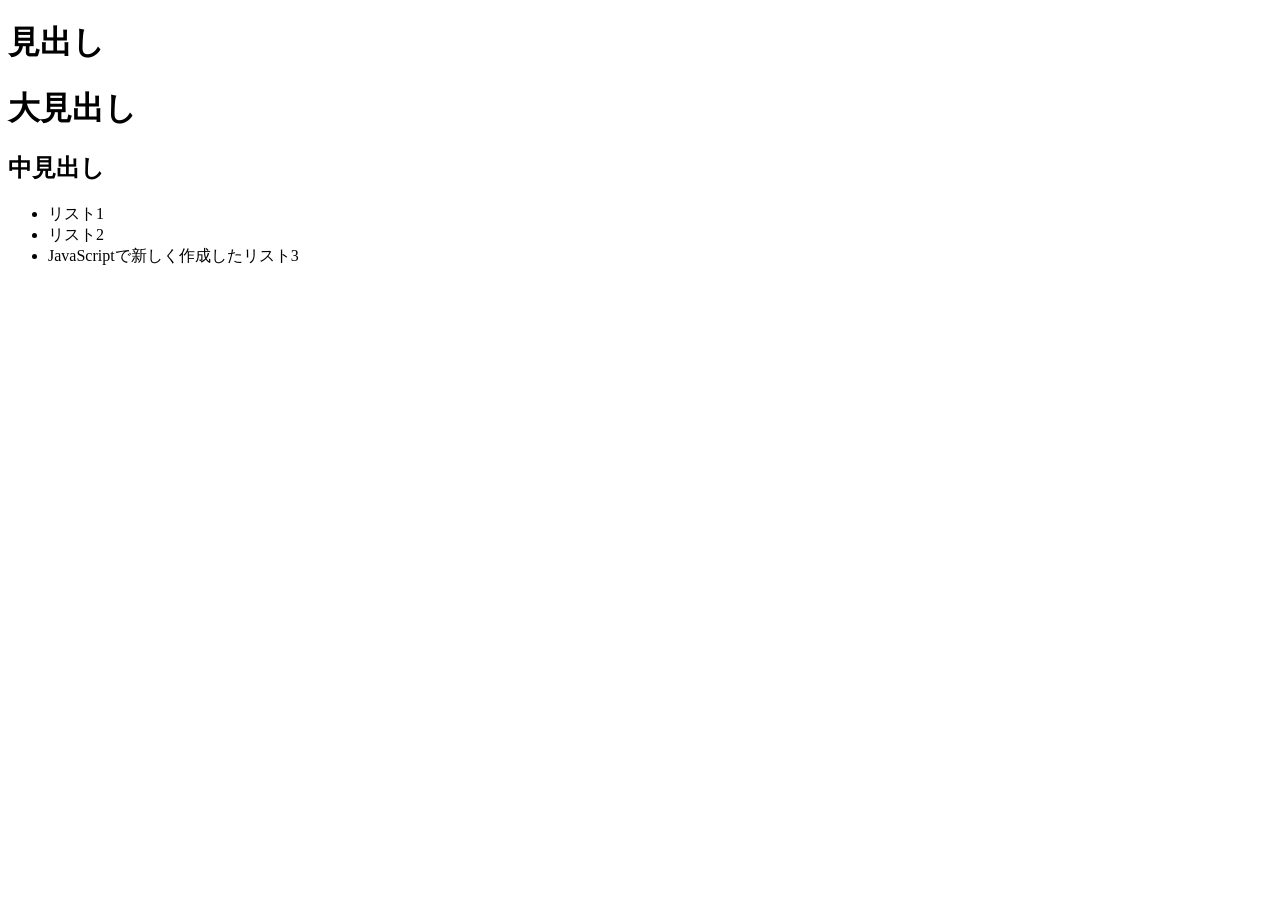
<file: dom.html>
<!DOCTYPE html>
<html lang="ja">

<head>
    <meta charset="UTF-8">
    <title>DOM操作</title>
</head>

<body>
    <h1>見出し</h1>
    <h1 id="first-heading" class="heading">大見出し</h1>
    <h2 id="second-heading" class="heading">中見出し</h2>
    <ul>
        <li id="first-item">リスト1</li>
        <li id="second-item">リスト2</li>
    </ul>
    <script src="js/dom.js"></script>
</body>

</html>
</file>
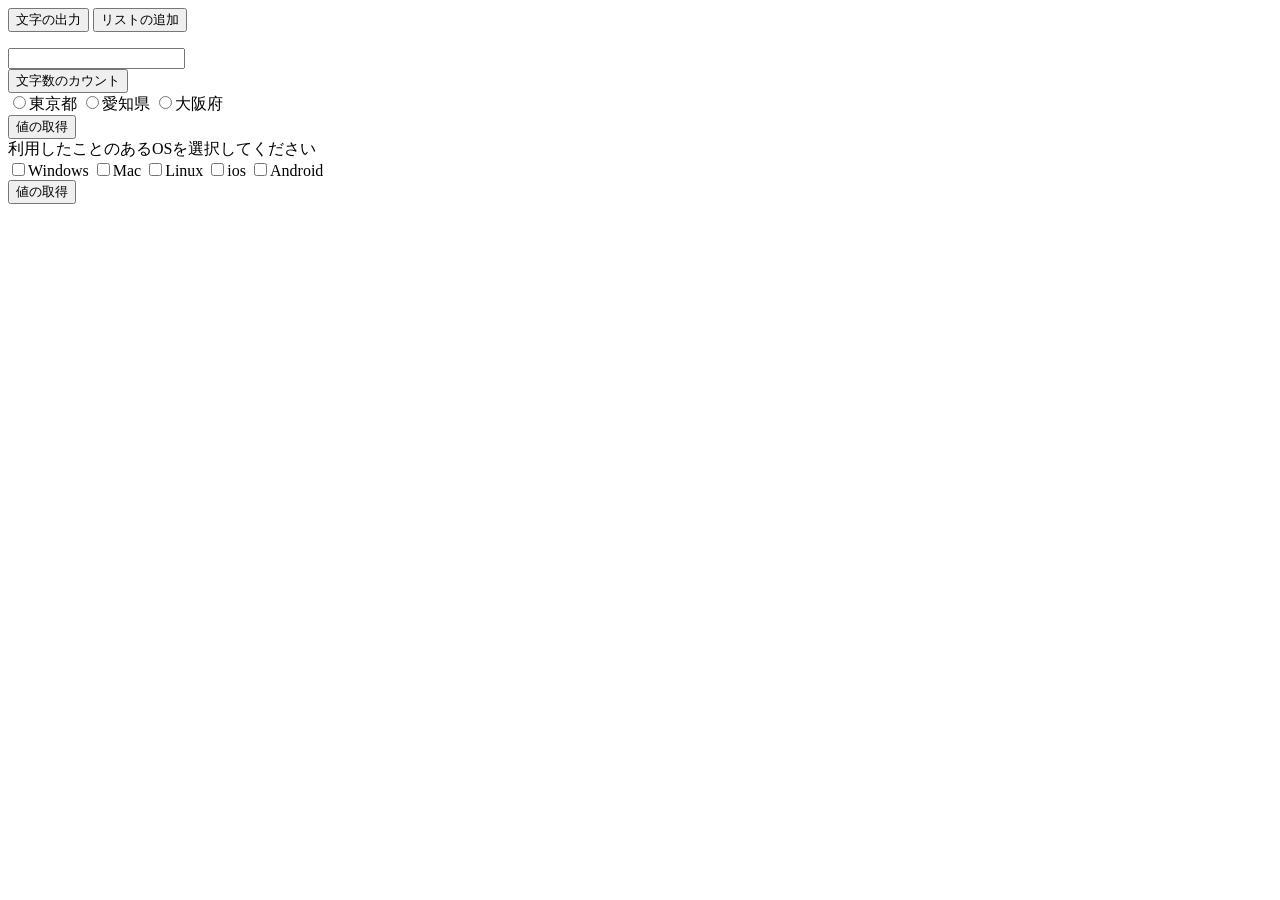
<file: event.html>
<!DOCTYPE html>
<html lang="ja">
<head>
    <meta charset="UTF-8">
    <title>イベント処理</title>
</head>
<body>
<button id = "output-btn">文字の出力</button>
<button id = "add-btn">リストの追加</button>
<ul id = "parent-list"></ul>
<form name = "textForm">
    <input type = "text" name = "textBox">
</form>
<button id = "count-btn">文字数のカウント</button>

<form name = "areaForm">
    <input type = "radio" name = "area" value = "tokyo">東京都
    <input type = "radio" name = "area" value = "aichi">愛知県
    <input type = "radio" name = "area" value = "osaka">大阪府
</form>
<button id = "area-btn">値の取得</button>

<form name = "osForm">
    <label>利用したことのあるOSを選択してください</label><br>
    <input type = "checkbox" name = "os" value = "windows">Windows
    <input type = "checkbox" name = "os" value = "mac">Mac
    <input type = "checkbox" name = "os" value = "linux">Linux
    <input type = "checkbox" name = "os" value = "ios">ios
    <input type = "checkbox" name = "os" value = "android">Android
</form>
<button id = "os-btn">値の取得</button>

<script src = "js/event.js"></script>
</body>
</html>
</file>
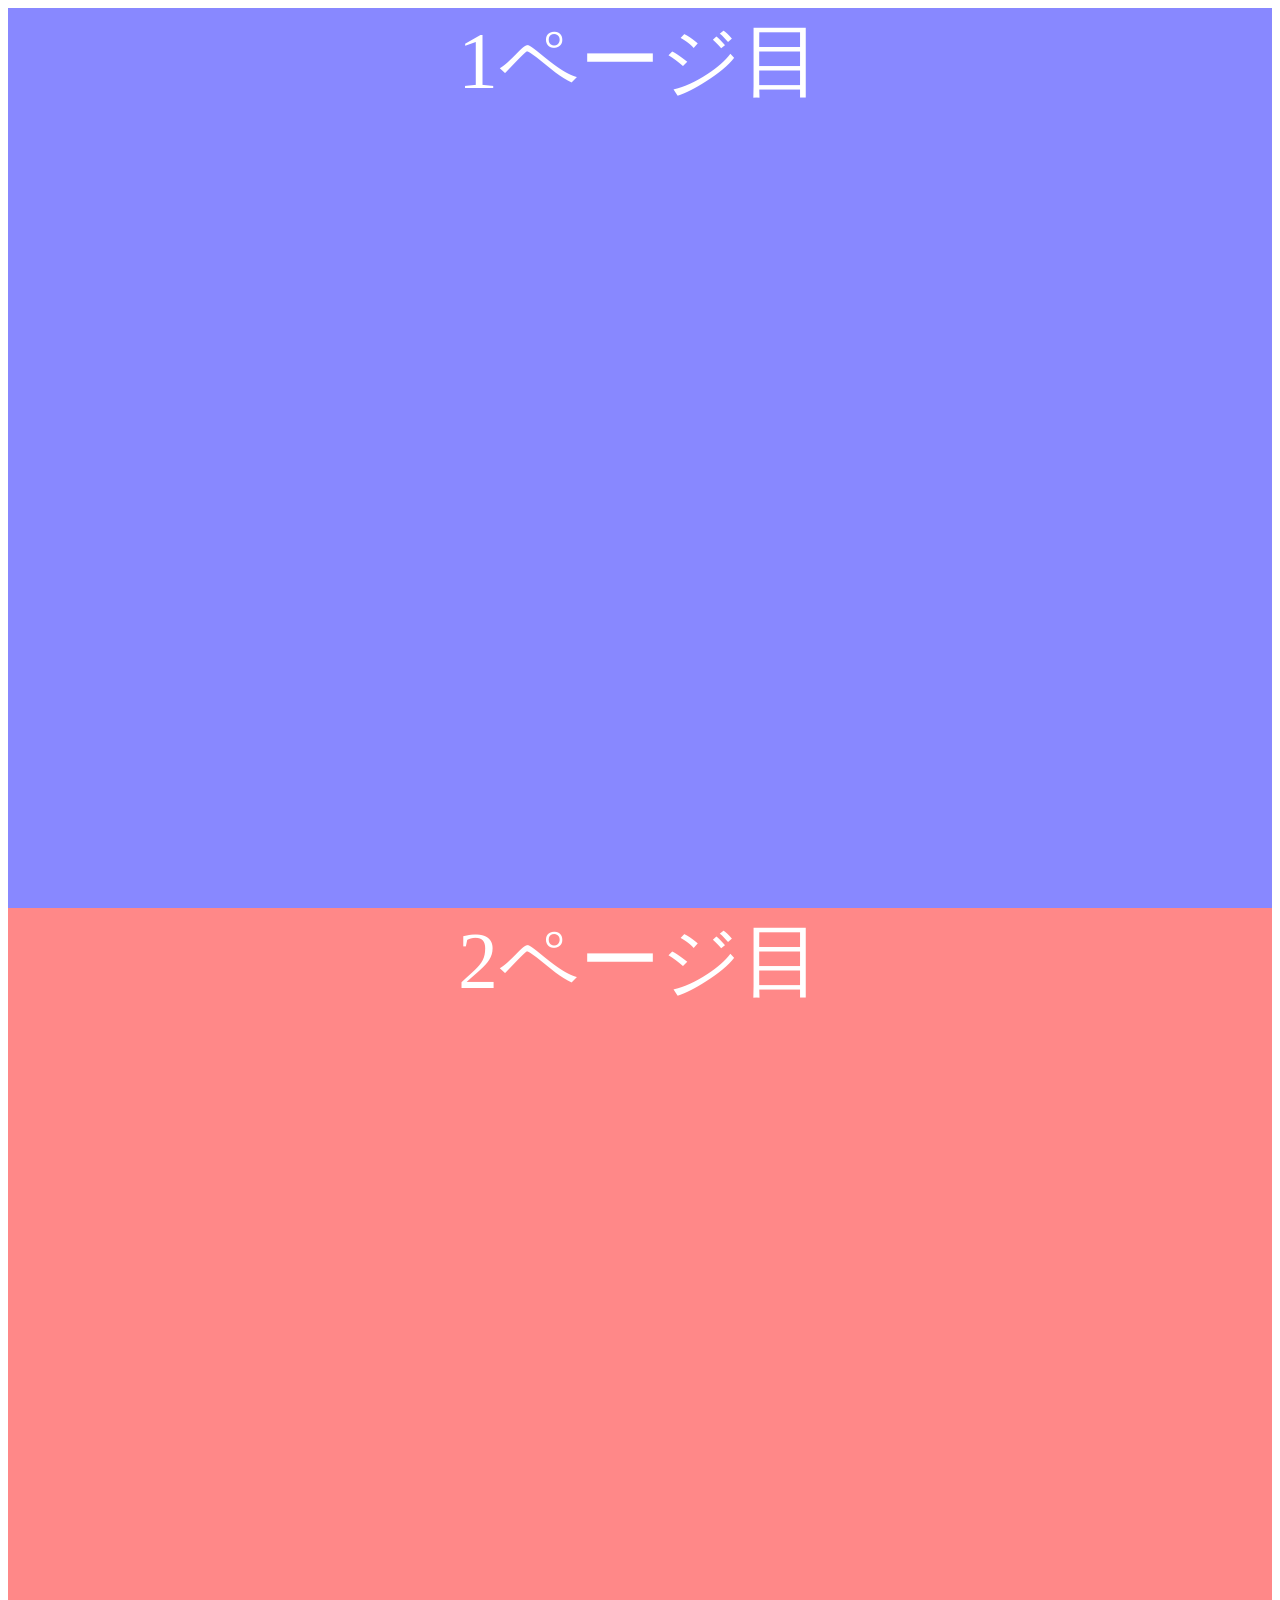
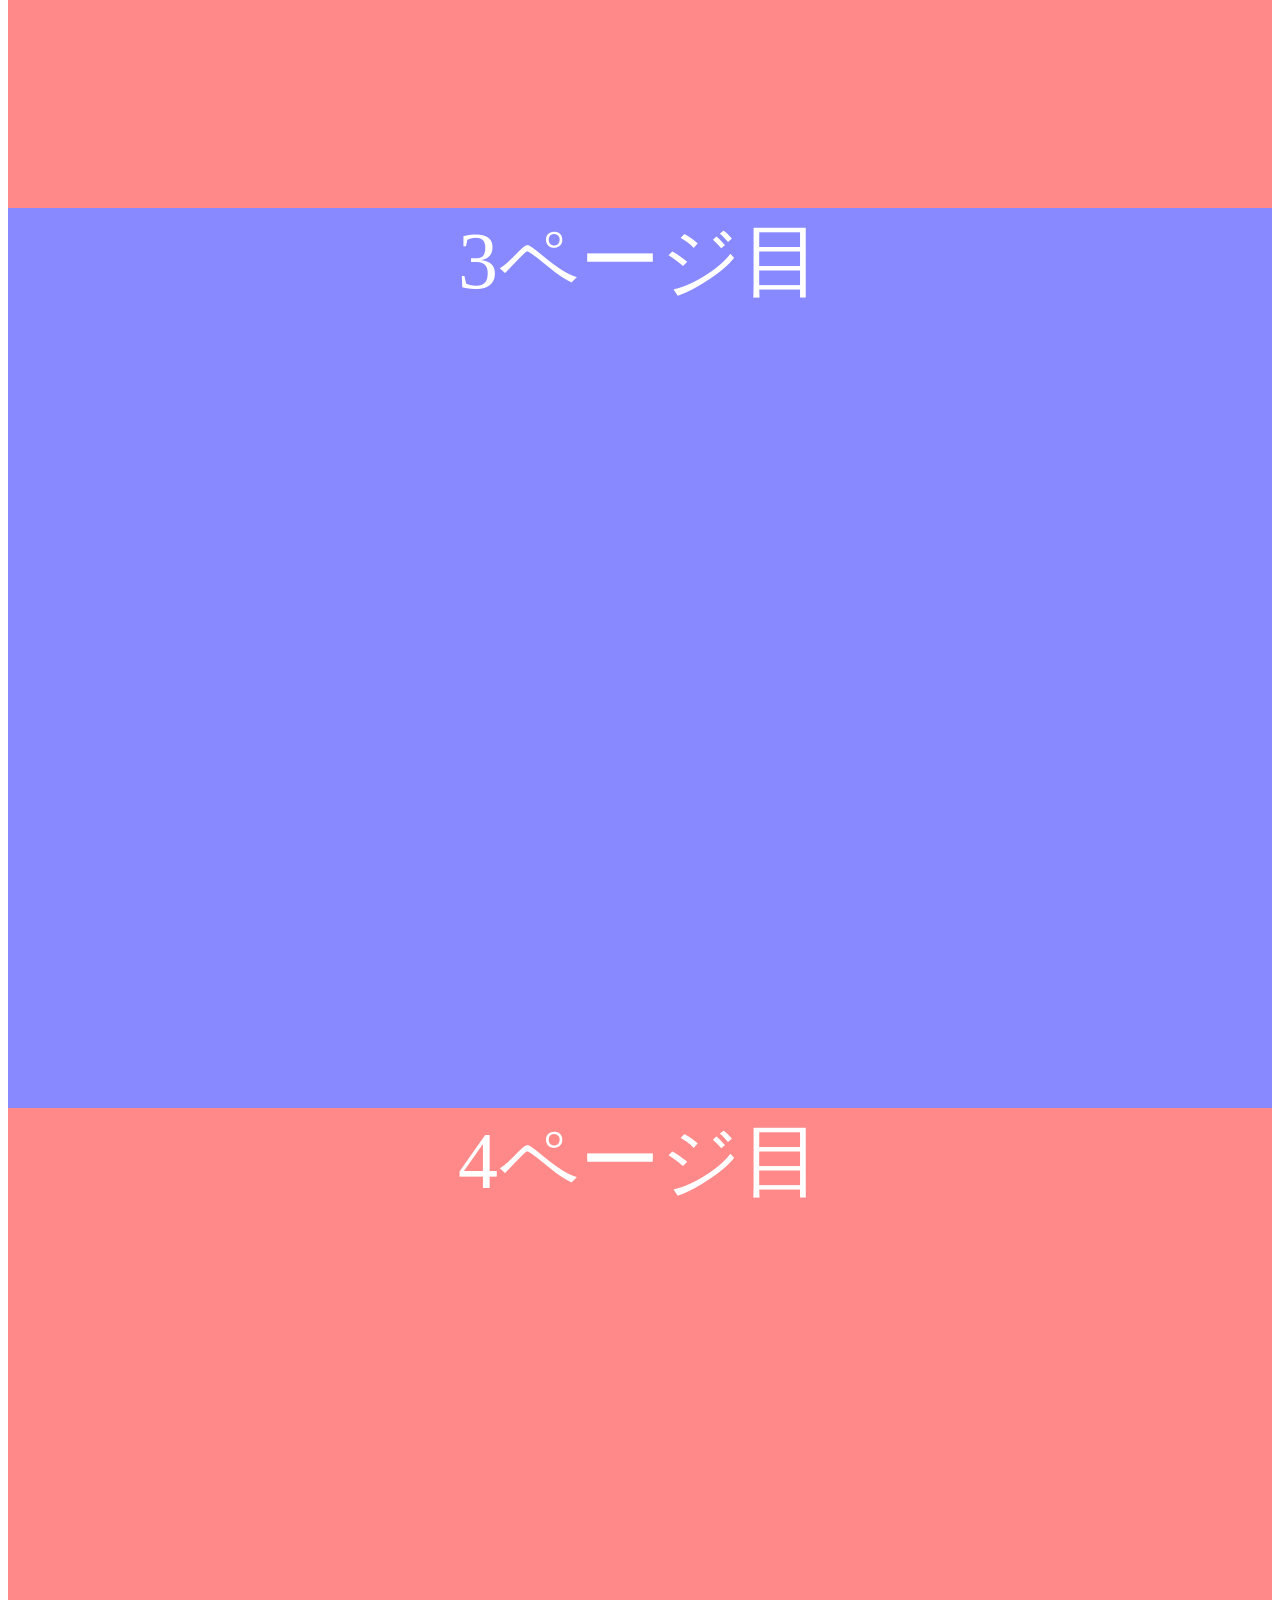
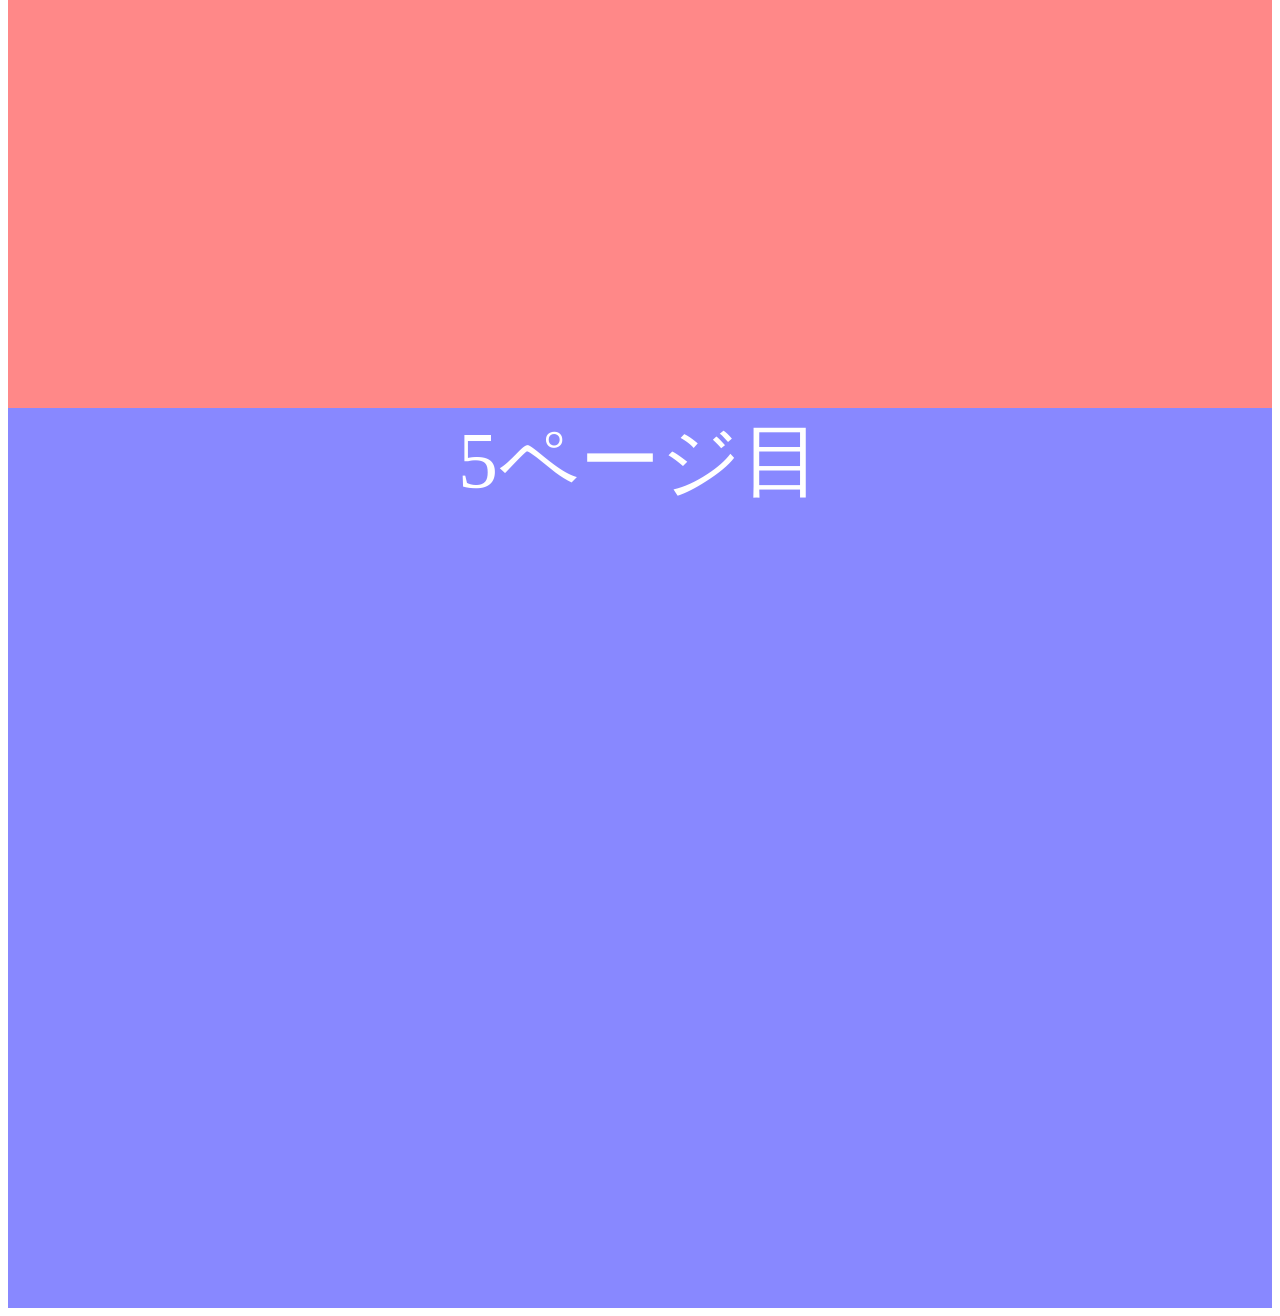
<file: scroll.html>
<!DOCTYPE html>
<html lang="ja">

<head>
    <meta charset="UTF-8">
    <title>イベント処理(スクロール)</title>
    <link rel="stylesheet" href="css/scroll.css">
</head>

<body>
    <div class="blue-screen">1ページ目</div>
    <div class="red-screen">2ページ目</div>
    <div class="blue-screen">3ページ目</div>
    <div class="red-screen">4ページ目</div>
    <div class="blue-screen">5ページ目</div>
    <a id="back-btn" href="#">トップに戻る</a>
    <script src="js/scroll.js"></script>
</body>

</html>
</file>
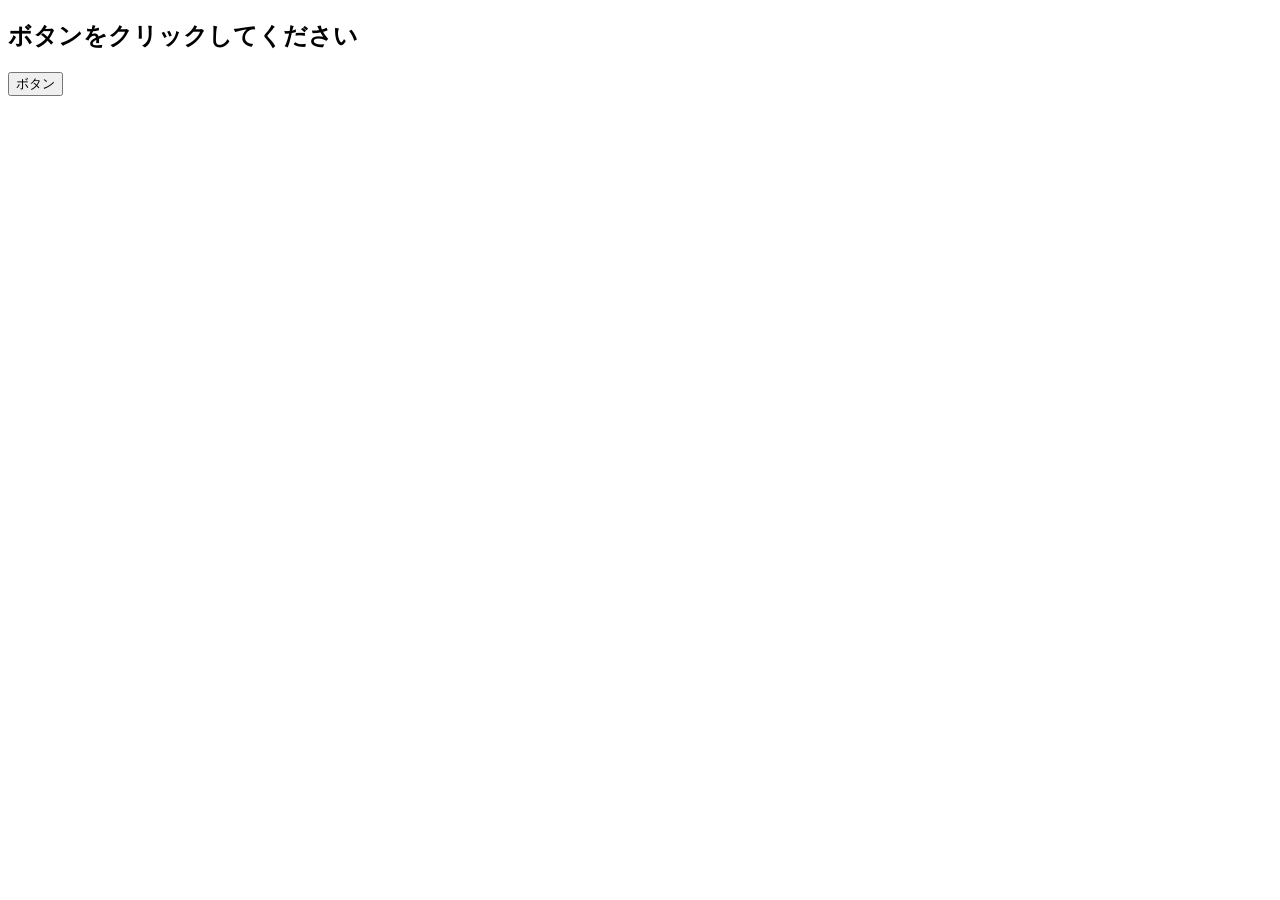
<file: kadai_020/event.html>
<!DOCTYPE html>
<html lang="ja">

<head>
    <meta charset="UTF-8">
    <title>JavaScriptの基礎を学ぼう_20章課題</title>
</head>

<body>
    <h2 id="text">ボタンをクリックしてください</h2>
    <button id="btn">ボタン</button>
    <script src="event.js"></script>
</body>

</html>
</file>
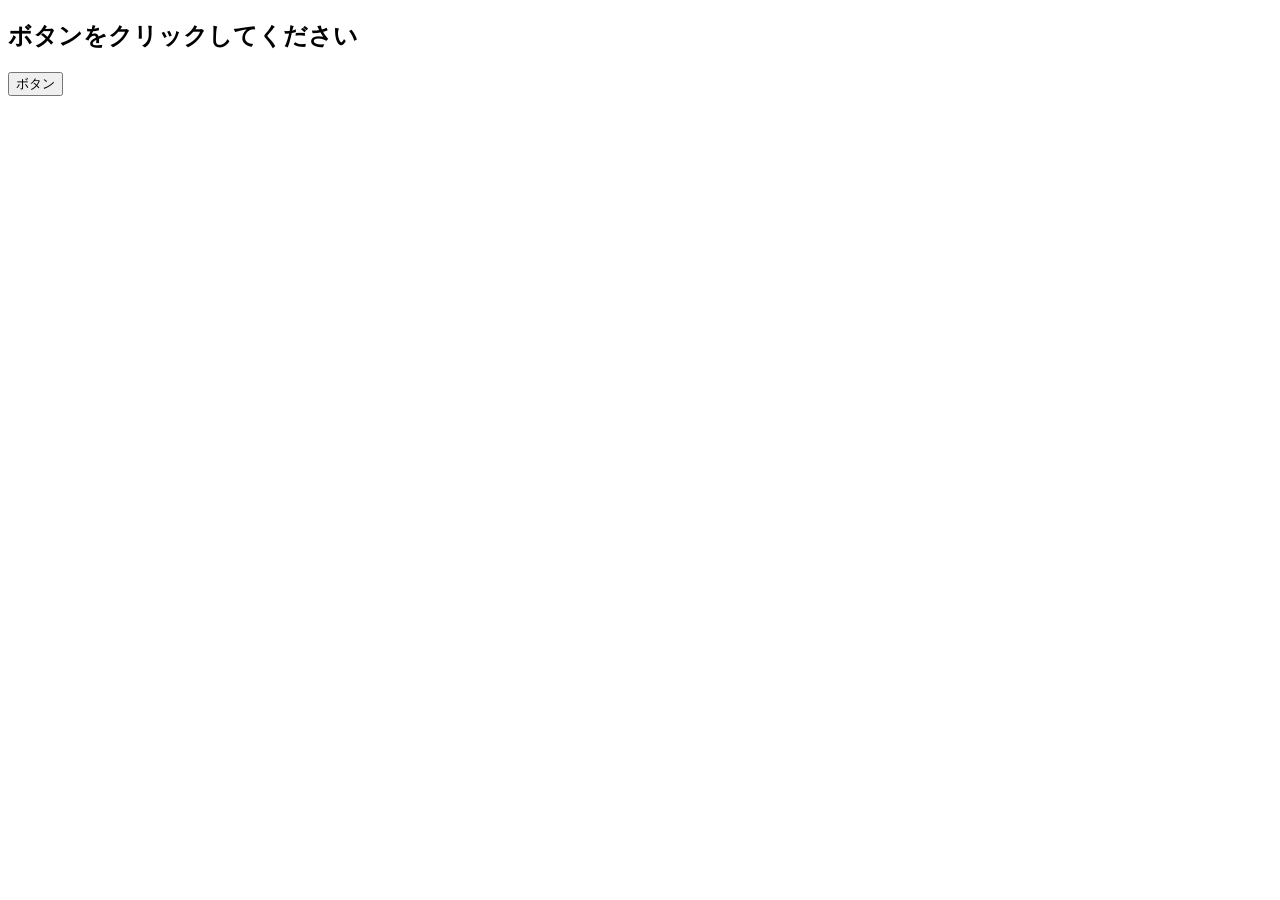
<file: kadai_021/event.html>
<!DOCTYPE html>
<html lang="ja">
<head>
    <meta charset="UTF-8">
    <title>JavaScriptの基礎を学ぼう_21章課題</title>
</head>
<body>
    <h2 id="text">ボタンをクリックしてください</h2>
    <button id="btn">ボタン</button>
    <script src="event.js"></script>
</body>
</html>
</file>
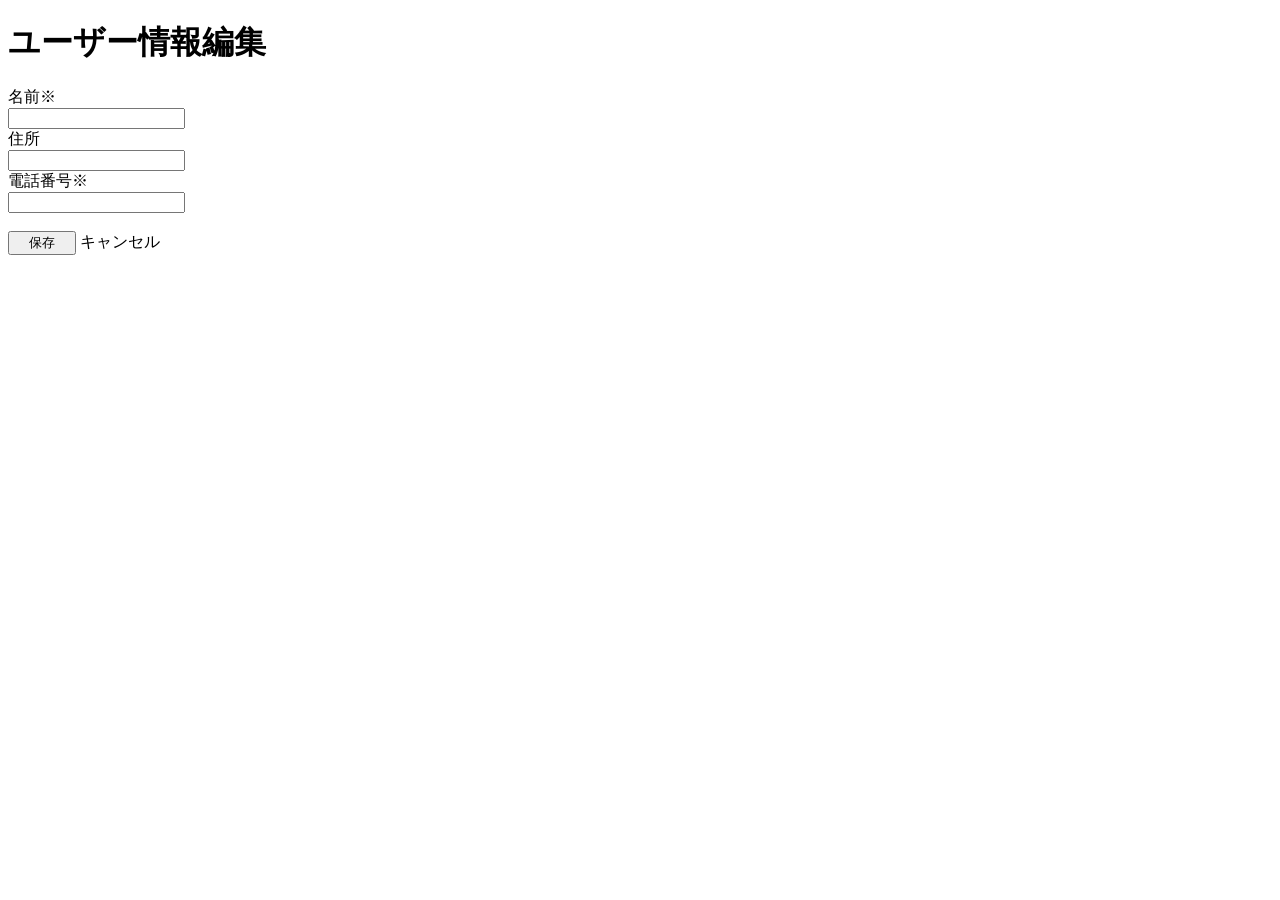
<file: springSample-1/src/main/resources/templates/user/edit.html>
<!DOCTYPE html>
<html xmlns="http://www.w3.org/1999/xhtml"
  xmlns:th="http://www.thymeleaf.org">
<head
  th:replace="common/head :: head_fragment(title = 'ユーザー情報編集', scripts = ~{::script}, links = ~{::link})"></head>
<body>
  <div class="container">
    <div th:if="${validationError}" th:each="error : ${validationError}">
      <label class="text-danger" th:text="${error}"></label>
    </div>
    <h1>ユーザー情報編集</h1>

    <form th:action="@{/user/update}" th:object="${userUpdateRequest}" th:method="post">
      <input type="hidden" th:field="*{id}" />
      <div>
        <div class="row mx-md-n5">
          <div class="col-2 pt-3 border bg-light">名前<span class="text-danger">※</span></div>
          <div class="col py-2 border">
            <input type="text" class="form-control" th:field="*{name}">
          </div>
        </div>
        <div class="row mx-md-n5">
          <div class="col-2 pt-3 border bg-light">住所</div>
          <div class="col py-2 border">
            <input type="text" class="form-control" th:field="*{address}">
          </div>
        </div>
        <div class="row mx-md-n5">
          <div class="col-2 pt-3 border bg-light">電話番号<span class="text-danger">※</span></div>
          <div class="col py-2 border">
            <input type="text" class="form-control" th:field="*{phone}">
          </div>
        </div>
      </div>
      <br />
      <div class="text-center">
        <input type="submit" class="btn btn-primary" value="　保存　">
        <a th:href="@{/user/{id}(id=*{id})}" class="btn btn-secondary">キャンセル</a>
      </div>
    </form>
  </div>
</body>
</html>
</file>
<file: css/scroll.css>
.blue-screen {
    height: 100vh;
    color: #fff;
    font-size: 5em;
    text-align: center;
    background-color: #88f;
}

.red-screen {
    height: 100vh;
    color: #fff;
    font-size: 5em;
    text-align: center;
    background-color: #f88;
}

#back-btn {
    display: none;
    padding: 40px 10px;
    background-color: #fff;
    color: #000;
    text-decoration: none;
    border-radius: 50%;
    positioun: fixed;
    bottom: 10px;
    right: 10px;
}
</file>
